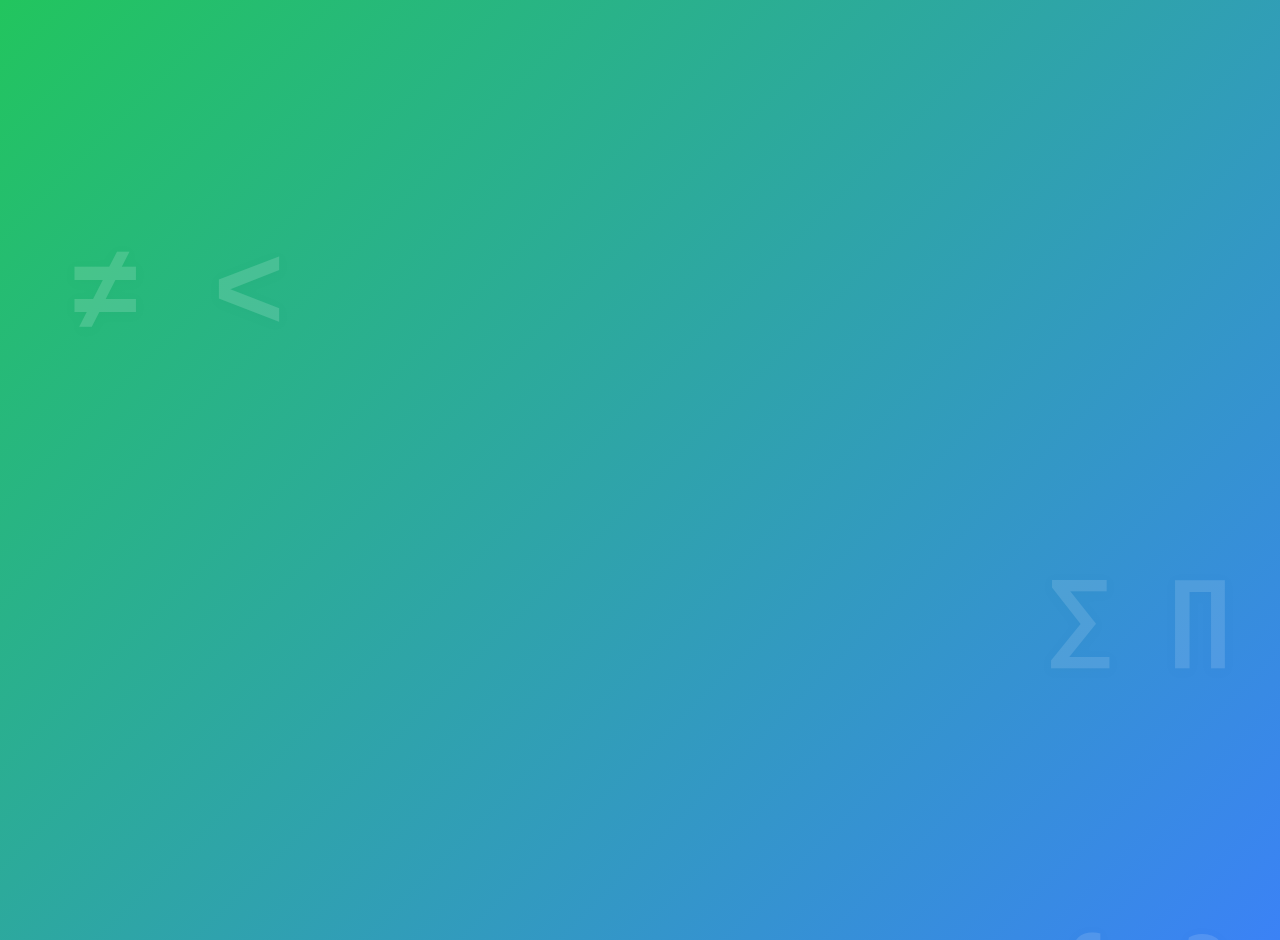
<file: index.html>
<!DOCTYPE html>
<html lang="id">
<head>
  <meta charset="UTF-8">
  <meta name="viewport" content="width=device-width, initial-scale=1.0">
  <title>LastGrade - Selamat Datang</title>
  <link rel="stylesheet" href="style.css">
  <style>
    body {
      padding-top: 0 !important;
      margin: 0;
    }
    
    .landing-container {
      display: flex;
      flex-direction: column;
      justify-content: center;
      align-items: center;
      min-height: 100vh;
      background: linear-gradient(135deg, #22c55e 0%, #3b82f6 100%);
      padding: 20px;
      position: relative;
      overflow: hidden;
    }

    .math-orb {
      position: absolute;
      border-radius: 50%;
      animation: float 6s ease-in-out infinite;
      display: flex;
      align-items: center;
      justify-content: center;
      font-family: 'Courier New', monospace;
      font-weight: bold;
      color: white;
      text-shadow: 0 2px 10px rgba(0, 0, 0, 0.1);
      overflow: hidden;
    }

    .math-orb-top-left {
      width: 500px;
      height: 500px;
      top: -180px;
      left: -180px;
      opacity: 0.15;
      font-size: 120px;
      padding: 35px;
      text-align: center;
      line-height: 1.6;
    }

    .math-orb-bottom-right {
      width: 450px;
      height: 450px;
      bottom: -120px;
      right: -120px;
      animation-delay: -3s;
      opacity: 0.12;
      font-size: 100px;
      padding: 35px;
      text-align: center;
      line-height: 1.8;
    }

    @keyframes float {
      0%, 100% { transform: translateY(0) rotate(0deg); }
      50% { transform: translateY(-20px) rotate(5deg); }
    }

    .welcome-message {
      font-size: 48px;
      font-weight: bold;
      color: white;
      margin-bottom: 15px;
      text-align: center;
      animation: fadeInUp 1s cubic-bezier(0.175, 0.885, 0.32, 1.275) forwards;
      opacity: 0;
      text-shadow: 0 4px 15px rgba(0, 0, 0, 0.2);
      position: relative;
    }

    .welcome-message::after {
      content: '';
      position: absolute;
      left: 50%;
      bottom: -5px;
      transform: translateX(-50%);
      width: 0;
      height: 3px;
      background: white;
      border-radius: 2px;
      animation: lineExpand 1s ease-out 0.8s forwards;
    }

    @keyframes lineExpand {
      to { width: 80%; }
    }

    .welcome-subtitle {
      font-size: 20px;
      color: white;
      margin-bottom: 50px;
      opacity: 0;
      text-align: center;
      animation: fadeInUp 1s cubic-bezier(0.175, 0.885, 0.32, 1.275) 0.3s forwards;
      letter-spacing: 1px;
      font-weight: 300;
    }

    .button-group {
      display: flex;
      flex-direction: column;
      gap: 20px;
      width: 100%;
      max-width: 280px;
    }

    .landing-btn {
      padding: 18px 50px;
      font-size: 16px;
      font-weight: 600;
      border: none;
      border-radius: 50px;
      cursor: pointer;
      text-decoration: none;
      text-align: center;
      position: relative;
      overflow: hidden;
      transition: all 0.3s ease;
      opacity: 0;
      width: 100%;
      box-sizing: border-box;
    }

    .landing-btn::before {
      content: '';
      position: absolute;
      top: 0;
      left: -100%;
      width: 100%;
      height: 100%;
      background: linear-gradient(90deg, transparent, rgba(255, 255, 255, 0.3), transparent);
      transition: left 0.5s ease;
    }

    .landing-btn:hover::before {
      left: 100%;
    }

    .landing-btn:active {
      transform: translateY(-2px) scale(0.98);
    }

    .btn-tamu {
      background: linear-gradient(135deg, #22c55e, #3b82f6);
      color: white;
      box-shadow: 0 4px 15px rgba(34, 197, 94, 0.3);
      animation: fadeInUp 1s cubic-bezier(0.175, 0.885, 0.32, 1.275) 0.8s forwards;
    }

    .btn-tamu:hover {
      transform: translateY(-5px) scale(1.02);
      box-shadow: 0 0 0 4px rgba(34, 197, 94, 0.4), 0 4px 20px rgba(34, 197, 94, 0.4);
    }

    .btn-login {
      background: linear-gradient(135deg, #22c55e, #3b82f6);
      color: white;
      box-shadow: 0 4px 15px rgba(34, 197, 94, 0.3);
      animation: fadeInUp 1s cubic-bezier(0.175, 0.885, 0.32, 1.275) 0.6s forwards;
    }

    .btn-login:hover {
      transform: translateY(-5px) scale(1.02);
      box-shadow: 0 0 0 4px rgba(34, 197, 94, 0.4), 0 4px 20px rgba(34, 197, 94, 0.4);
    }

    @keyframes fadeInUp {
      from { opacity: 0; transform: translateY(30px) scale(0.95); }
      to { opacity: 1; transform: translateY(0) scale(1); }
    }

    /* Mobile Responsive Styles */
    @media (max-width: 768px) {
      .welcome-message {
        font-size: 32px;
      }
      
      .welcome-subtitle {
        font-size: 16px;
        margin-bottom: 40px;
      }
      
      .math-orb-top-left {
        width: 280px;
        height: 280px;
        top: -80px;
        left: -80px;
        font-size: 60px;
        padding: 20px;
        opacity: 0.1;
      }
      
      .math-orb-bottom-right {
        width: 250px;
        height: 250px;
        bottom: -60px;
        right: -60px;
        font-size: 50px;
        padding: 20px;
        opacity: 0.08;
      }
      
      .button-group {
        gap: 15px;
      }
      
      .landing-btn {
        padding: 16px 40px;
        font-size: 15px;
      }
    }

    @media (max-width: 480px) {
      .welcome-message {
        font-size: 26px;
        margin-bottom: 12px;
      }
      
      .welcome-subtitle {
        font-size: 14px;
        margin-bottom: 35px;
        padding: 0 10px;
      }
      
      .math-orb-top-left {
        width: 200px;
        height: 200px;
        top: -50px;
        left: -50px;
        font-size: 40px;
        padding: 15px;
      }
      
      .math-orb-bottom-right {
        width: 180px;
        height: 180px;
        bottom: -40px;
        right: -40px;
        font-size: 35px;
        padding: 15px;
      }
      
      .button-group {
        gap: 12px;
        max-width: 250px;
      }
      
      .landing-btn {
        padding: 14px 30px;
        font-size: 14px;
        border-radius: 40px;
      }
      
      .landing-container {
        padding: 15px;
      }
    }

    @media (max-width: 360px) {
      .welcome-message {
        font-size: 22px;
      }
      
      .welcome-subtitle {
        font-size: 13px;
      }
      
      .landing-btn {
        padding: 12px 25px;
        font-size: 13px;
      }
    }
  </style>
</head>
<body>
  <div class="landing-container">
    <div class="math-orb math-orb-top-left">
      φ + π<br><br>
      × ÷ %<br><br>
      = ≠ <<br><br>
      ± ∞ √
    </div>
    
    <div class="math-orb math-orb-bottom-right">
      f(x)<br><br>
      ∑ ∏<br><br>
      ∫ ∂<br><br>
      α β γ
    </div>
    
    <div class="welcome-message">Selamat Datang di LastGrade</div>
    <div class="welcome-subtitle">Web Kalkulator Nilai Terbaru Untuk Siswa dan Guru</div>
    
    <div class="button-group">
      <a href="login.html" class="landing-btn btn-login">Login Kan Le</a>
      <a href="guest_dashboard.html" class="landing-btn btn-tamu">Masuk sebagai Tamu</a>
    </div>
  </div>
</body>
</html>
</file>
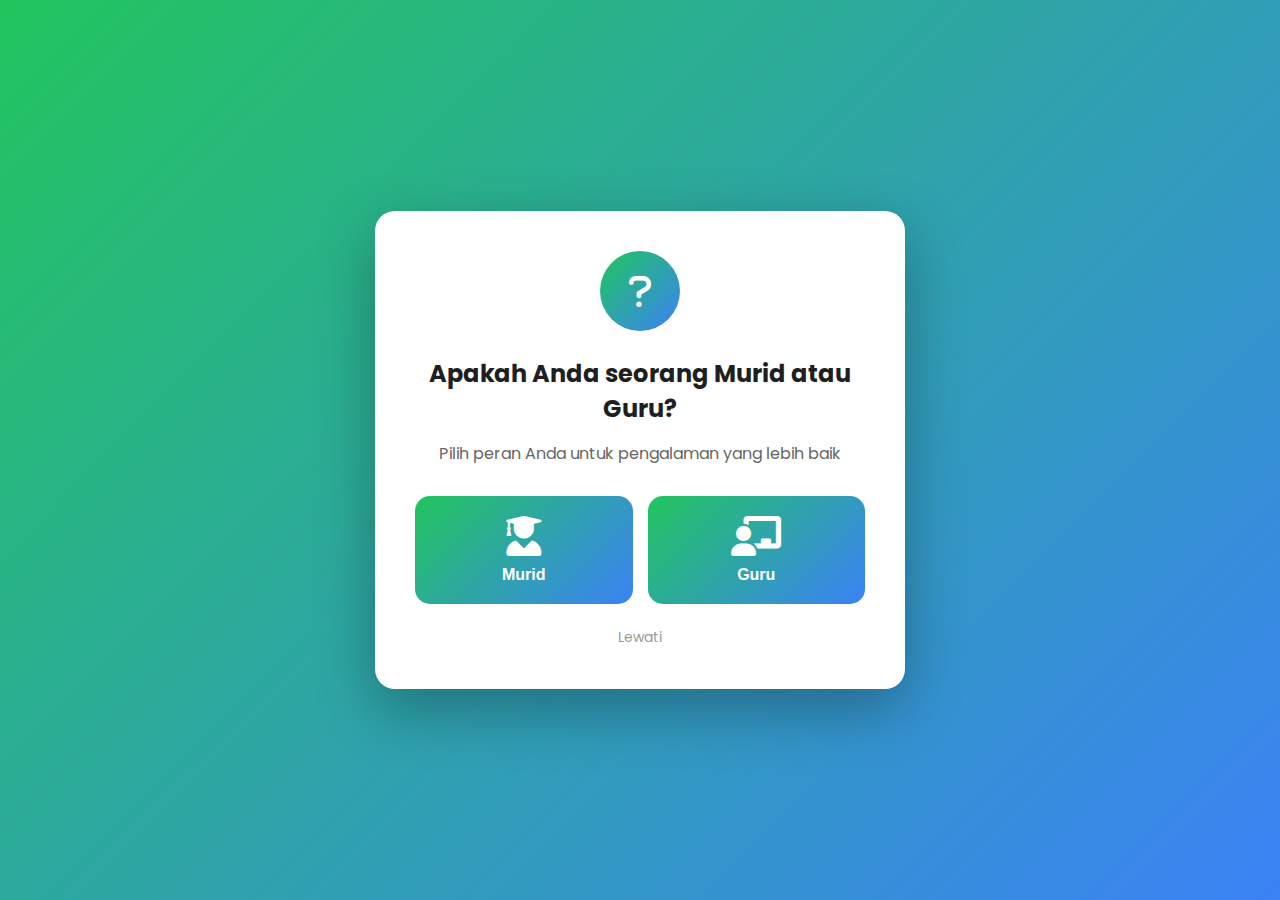
<file: ask_origin.html>
<!DOCTYPE html>
<html lang="id">
<head>
  <meta charset="UTF-8">
  <meta name="viewport" content="width=device-width, initial-scale=1.0">
  <title>Sebelum Masuk - LastGrade</title>
  <link rel="stylesheet" href="style.css">
  <link rel="stylesheet" href="https://cdnjs.cloudflare.com/ajax/libs/font-awesome/6.0.0-beta3/css/all.min.css">
  <style>
    /* Modal Styles */
    .modal-overlay {
      position: fixed;
      top: 0;
      left: 0;
      width: 100%;
      height: 100%;
      background: linear-gradient(135deg, #22c55e 0%, #3b82f6 100%);
      display: flex;
      align-items: center;
      justify-content: center;
      z-index: 1000;
    }

    .modal-content {
      background: white;
      padding: 40px;
      border-radius: 20px;
      box-shadow: 0 20px 60px rgba(0, 0, 0, 0.3);
      max-width: 450px;
      width: 90%;
      text-align: center;
      animation: modalSlideUp 0.5s ease-out;
    }

    @keyframes modalSlideUp {
      from {
        opacity: 0;
        transform: translateY(50px);
      }
      to {
        opacity: 1;
        transform: translateY(0);
      }
    }

    .modal-icon {
      width: 80px;
      height: 80px;
      background: linear-gradient(135deg, #22c55e 0%, #3b82f6 100%);
      border-radius: 50%;
      display: flex;
      align-items: center;
      justify-content: center;
      margin: 0 auto 25px;
      animation: pulse 2s ease-in-out infinite;
    }

    @keyframes pulse {
      0%, 100% {
        transform: scale(1);
        box-shadow: 0 0 0 0 rgba(34, 197, 94, 0.4);
      }
      50% {
        transform: scale(1.05);
        box-shadow: 0 0 0 15px rgba(34, 197, 94, 0);
      }
    }

    .modal-icon i {
      font-size: 35px;
      color: white;
    }

    .modal-title {
      font-size: 24px;
      font-weight: 700;
      color: #1f1f1f;
      margin-bottom: 15px;
    }

    .modal-subtitle {
      font-size: 16px;
      color: #666;
      margin-bottom: 30px;
      line-height: 1.5;
    }

    .origin-input {
      width: 100%;
      padding: 14px 16px;
      border: 2px solid #e5e5e5;
      border-radius: 10px;
      font-size: 16px;
      box-sizing: border-box;
      transition: all 0.3s ease;
      background: #f9f9f9;
      margin-bottom: 25px;
    }

    .origin-input:focus {
      outline: none;
      border-color: #3b82f6;
      background: white;
      box-shadow: 0 0 0 4px rgba(59, 130, 246, 0.1);
      transform: translateY(-2px);
    }

    .btn-continue {
      width: 100%;
      padding: 14px;
      background: linear-gradient(135deg, #22c55e 0%, #3b82f6 100%);
      color: white;
      border: none;
      border-radius: 10px;
      font-size: 16px;
      font-weight: 600;
      cursor: pointer;
      transition: all 0.3s ease;
      margin-bottom: 15px;
    }

    .btn-continue:hover {
      transform: translateY(-3px);
      box-shadow: 0 10px 25px rgba(59, 130, 246, 0.4);
    }

    .btn-skip {
      color: #999;
      font-size: 14px;
      text-decoration: none;
      transition: all 0.3s ease;
      display: inline-block;
    }

    .btn-skip:hover {
      color: #666;
      text-decoration: underline;
    }

    .skip-container {
      margin-top: 10px;
    }

    /* Role Selection Buttons */
    .role-buttons {
      display: flex;
      gap: 15px;
      margin-bottom: 20px;
    }

    .btn-role {
      flex: 1;
      padding: 20px;
      background: linear-gradient(135deg, #22c55e 0%, #3b82f6 100%);
      color: white;
      border: none;
      border-radius: 15px;
      font-size: 16px;
      font-weight: 600;
      cursor: pointer;
      transition: all 0.3s ease;
      display: flex;
      flex-direction: column;
      align-items: center;
      gap: 10px;
    }

    .btn-role:hover {
      transform: translateY(-5px);
      box-shadow: 0 15px 30px rgba(59, 130, 246, 0.4);
    }

    .btn-role i {
      font-size: 40px;
    }
  </style>
</head>
<body>
  <!-- Modal Overlay -->
  <div class="modal-overlay">
    <div class="modal-content">
      <!-- Icon -->
      <div class="modal-icon">
        <i class="fas fa-question"></i>
      </div>
      
    <!-- Question -->
    <h2 class="modal-title">Apakah Anda seorang Murid atau Guru?</h2>
    <p class="modal-subtitle">Pilih peran Anda untuk pengalaman yang lebih baik</p>
    
    <!-- Role Selection Buttons -->
    <div class="role-buttons">
      <button class="btn-role" onclick="selectRole('murid')">
        <i class="fas fa-user-graduate"></i>
        <span>Murid</span>
      </button>
      <button class="btn-role" onclick="selectRole('guru')">
        <i class="fas fa-chalkboard-teacher"></i>
        <span>Guru</span>
      </button>
    </div>
    
    <!-- Skip Link -->
    <div class="skip-container">
      <a href="dashboard.php" class="btn-skip">Lewati</a>
    </div>
    </div>
  </div>

  <script>
    function selectRole(role) {
      // Simpan role ke sessionStorage
      sessionStorage.setItem('user_role', role);
      
      // Redirect ke dashboard
      window.location.href = 'dashboard.php';
    }
  </script>
</body>
</html>
</file>
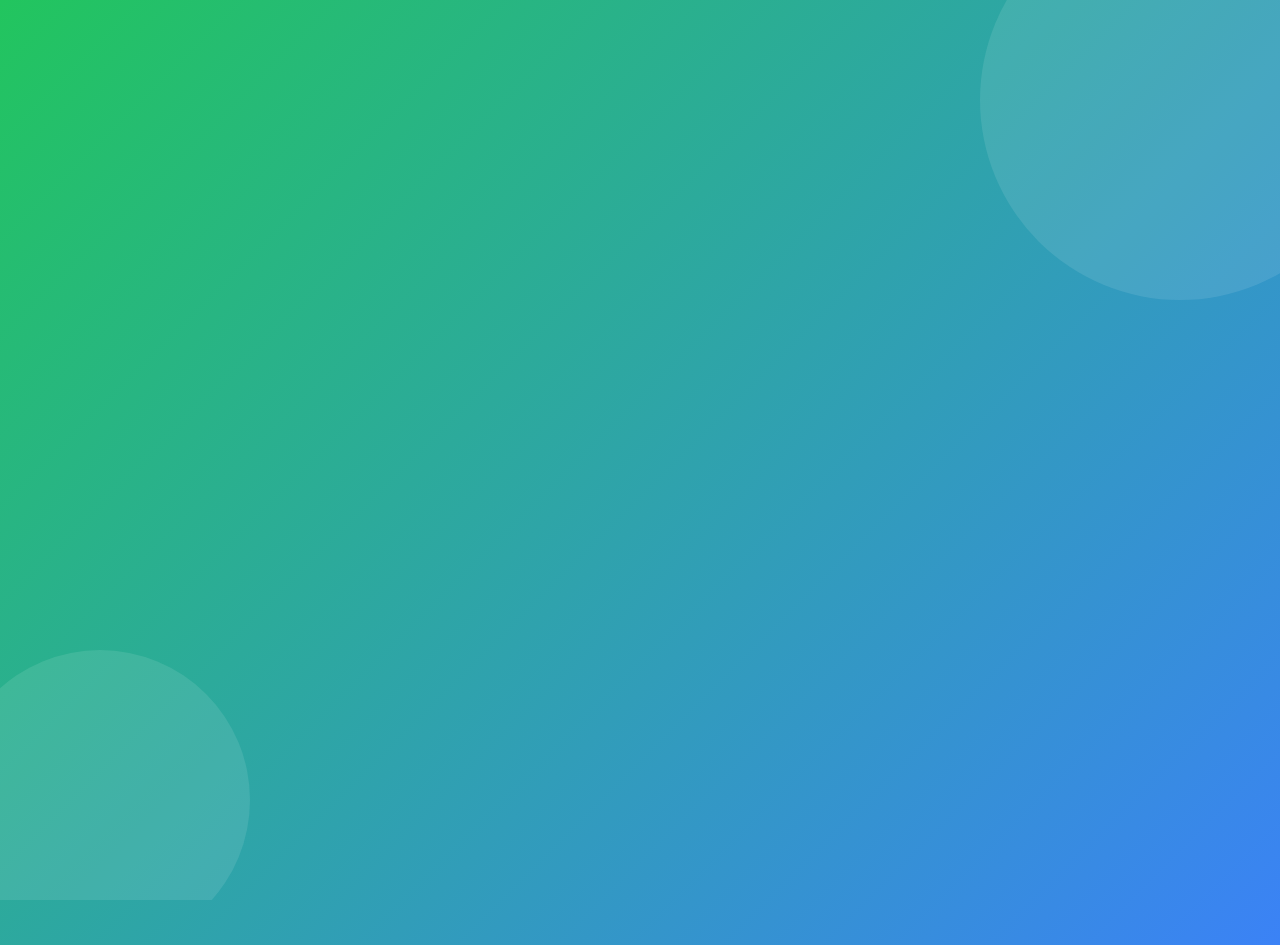
<file: login.html>
<!DOCTYPE html>
<html lang="id">
<head>
  <meta charset="UTF-8">
  <meta name="viewport" content="width=device-width, initial-scale=1.0">
<title>Login - LastGrade</title>
  <link rel="stylesheet" href="style.css">
  <link rel="stylesheet" href="https://cdnjs.cloudflare.com/ajax/libs/font-awesome/6.0.0-beta3/css/all.min.css">
  <style>
    /* Enhanced Login Page Styles */
    body {
      background: linear-gradient(135deg, #22c55e 0%, #3b82f6 100%);
      min-height: 100vh;
    }

    .logo {
      color: white;
    }

    .login-section {
      min-height: calc(100vh - 200px);
    }

    .form-container {
      background: rgba(255, 255, 255, 0.95);
      backdrop-filter: blur(20px);
      padding: 50px;
      border-radius: 20px;
      box-shadow: 0 15px 35px rgba(0, 0, 0, 0.2);
      width: 100%;
      max-width: 420px;
      text-align: center;
      /* Initial state for animation */
      opacity: 0;
      transform: translateY(30px);
      animation: formSlideUp 0.8s ease-out forwards;
    }

    @keyframes formSlideUp {
      to {
        opacity: 1;
        transform: translateY(0);
      }
    }

    .form-container h2 {
      color: #1f1f1f;
      font-size: 28px;
      margin-bottom: 10px;
      opacity: 0;
      animation: fadeIn 0.5s ease-out 0.3s forwards;
    }

    .form-container > p {
      opacity: 0;
      animation: fadeIn 0.5s ease-out 0.4s forwards;
    }

    .form-group {
      text-align: left;
      margin-bottom: 25px;
      opacity: 0;
      transform: translateX(-20px);
    }

    .form-group:nth-child(1) {
      animation: slideInLeft 0.5s ease-out 0.5s forwards;
    }

    .form-group:nth-child(2) {
      animation: slideInLeft 0.5s ease-out 0.6s forwards;
    }

    @keyframes slideInLeft {
      to {
        opacity: 1;
        transform: translateX(0);
      }
    }

    .form-group label {
      display: block;
      margin-bottom: 8px;
      font-weight: 600;
      color: #1f1f1f;
      font-size: 14px;
    }

    .form-group input {
      width: 100%;
      padding: 14px 16px;
      border: 2px solid #e5e5e5;
      border-radius: 10px;
      font-size: 16px;
      box-sizing: border-box;
      transition: all 0.3s ease;
      background: #f9f9f9;
    }

    .form-group input:focus {
      outline: none;
      border-color: #3b82f6;
      background: white;
      box-shadow: 0 0 0 4px rgba(59, 130, 246, 0.1);
      transform: translateY(-2px);
    }

    .form-group input::placeholder {
      color: #999;
    }

    .btn-primary {
      width: 100%;
      padding: 14px;
      background: linear-gradient(135deg, #22c55e 0%, #3b82f6 100%);
      color: white;
      border: none;
      border-radius: 10px;
      font-size: 16px;
      font-weight: 600;
      cursor: pointer;
      transition: all 0.3s ease;
      opacity: 0;
      animation: fadeIn 0.5s ease-out 0.9s forwards;
      margin-top: 10px;
    }

    .btn-primary:hover {
      transform: translateY(-3px);
      box-shadow: 0 10px 25px rgba(59, 130, 246, 0.4);
    }

    .btn-primary:active {
      transform: translateY(-1px);
    }

    .switch-form {
      margin-top: 25px;
      font-size: 14px;
      color: #666;
      opacity: 0;
      animation: fadeIn 0.5s ease-out 0.8s forwards;
    }

    .switch-form a {
      color: #22c55e;
      text-decoration: none;
      font-weight: 600;
      transition: all 0.3s ease;
    }

    .switch-form a:hover {
      color: #3b82f6;
      text-decoration: underline;
    }

    footer {
      background: transparent;
      color: white;
      opacity: 0;
      animation: fadeIn 0.5s ease-out 0.9s forwards;
    }

    footer a {
      color: white;
    }

    /* Background decoration */
    .bg-decoration {
      position: fixed;
      top: 0;
      left: 0;
      width: 100%;
      height: 100%;
      pointer-events: none;
      overflow: hidden;
      z-index: -1;
    }

    .bg-decoration::before,
    .bg-decoration::after {
      content: '';
      position: absolute;
      border-radius: 50%;
      opacity: 0.1;
    }

    .bg-decoration::before {
      width: 400px;
      height: 400px;
      background: white;
      top: -100px;
      right: -100px;
      animation: float 6s ease-in-out infinite;
    }

    .bg-decoration::after {
      width: 300px;
      height: 300px;
      background: white;
      bottom: -50px;
      left: -50px;
      animation: float 8s ease-in-out infinite reverse;
    }

    @keyframes float {
      0%, 100% { transform: translate(0, 0); }
      50% { transform: translate(30px, 30px); }
    }

    @keyframes fadeIn {
      from { opacity: 0; }
      to { opacity: 1; }
    }

    /* Back Button Styles */
    .back-btn {
      display: inline-flex;
      align-items: center;
      gap: 8px;
      color: #666;
      text-decoration: none;
      font-size: 14px;
      font-weight: 500;
      margin-top: 20px;
      padding: 8px 16px;
      border-radius: 8px;
      background: #f0f0f0;
      transition: all 0.3s ease;
      opacity: 0;
      animation: fadeIn 0.5s ease-out 0.9s forwards;
    }

    .back-btn:hover {
      background: #e0e0e0;
      color: #333;
      transform: translateX(-3px);
    }

    .back-btn i {
      font-size: 12px;
    }

    /* Mobile Responsive Styles */
    @media (max-width: 768px) {
      .form-container {
        padding: 35px 25px;
        max-width: 90%;
      }

      .form-container h2 {
        font-size: 24px;
      }

      .form-container > p {
        font-size: 14px;
      }

      .bg-decoration::before {
        width: 250px;
        height: 250px;
      }

      .bg-decoration::after {
        width: 200px;
        height: 200px;
      }
    }

    @media (max-width: 480px) {
      .form-container {
        padding: 25px 18px;
        border-radius: 16px;
      }

      .form-container h2 {
        font-size: 22px;
        margin-bottom: 8px;
      }

      .form-container > p {
        font-size: 13px;
        margin-bottom: 20px;
      }

      .form-group {
        margin-bottom: 18px;
      }

      .form-group label {
        font-size: 13px;
      }

      .form-group input {
        padding: 12px 14px;
        font-size: 16px; /* Prevents iOS zoom */
      }

      .btn-primary {
        padding: 14px;
        font-size: 15px;
        border-radius: 40px;
      }

      .switch-form {
        font-size: 13px;
        margin-top: 20px;
      }

      .back-btn {
        font-size: 13px;
        padding: 10px 14px;
        margin-top: 15px;
      }
    }

    @media (max-width: 360px) {
      .form-container {
        padding: 20px 15px;
      }

      .form-container h2 {
        font-size: 20px;
      }

      .btn-primary {
        padding: 12px;
        font-size: 14px;
      }
    }
  </style>
</head>
<body>
  <!-- Background Decoration -->
  <div class="bg-decoration"></div>

  <!-- LOGIN FORM -->
  <section class="login-section">
    <div class="form-container">
      <h2>Selamat Datang Kembali</h2>
      <p style="color: #666; margin-bottom: 30px;">Masukkan email dan password untuk masuk</p>
      <form class="login-form" action="login.php" method="POST">
        <div class="form-group">
          <label for="email">Email</label>
          <input type="email" id="email" name="email" placeholder="contoh@email.com" required>
        </div>
        <div class="form-group">
          <label for="password">Password</label>
          <input type="password" id="password" name="password" placeholder="Masukkan password" required>
        </div>
        <button type="submit" class="btn-primary">Masuk Sekarang</button>
      </form>
      <p class="switch-form">Belum punya akun? <a href="register.html">Daftar di sini</a></p>
      <a href="index.html" class="back-btn" title="Kembali ke Beranda">
        <i class="fas fa-arrow-left"></i> Kembali ke Halaman Utama
      </a>
    </div>
  </section>
  <script src="script.js"></script>
</body>
</html>
</file>
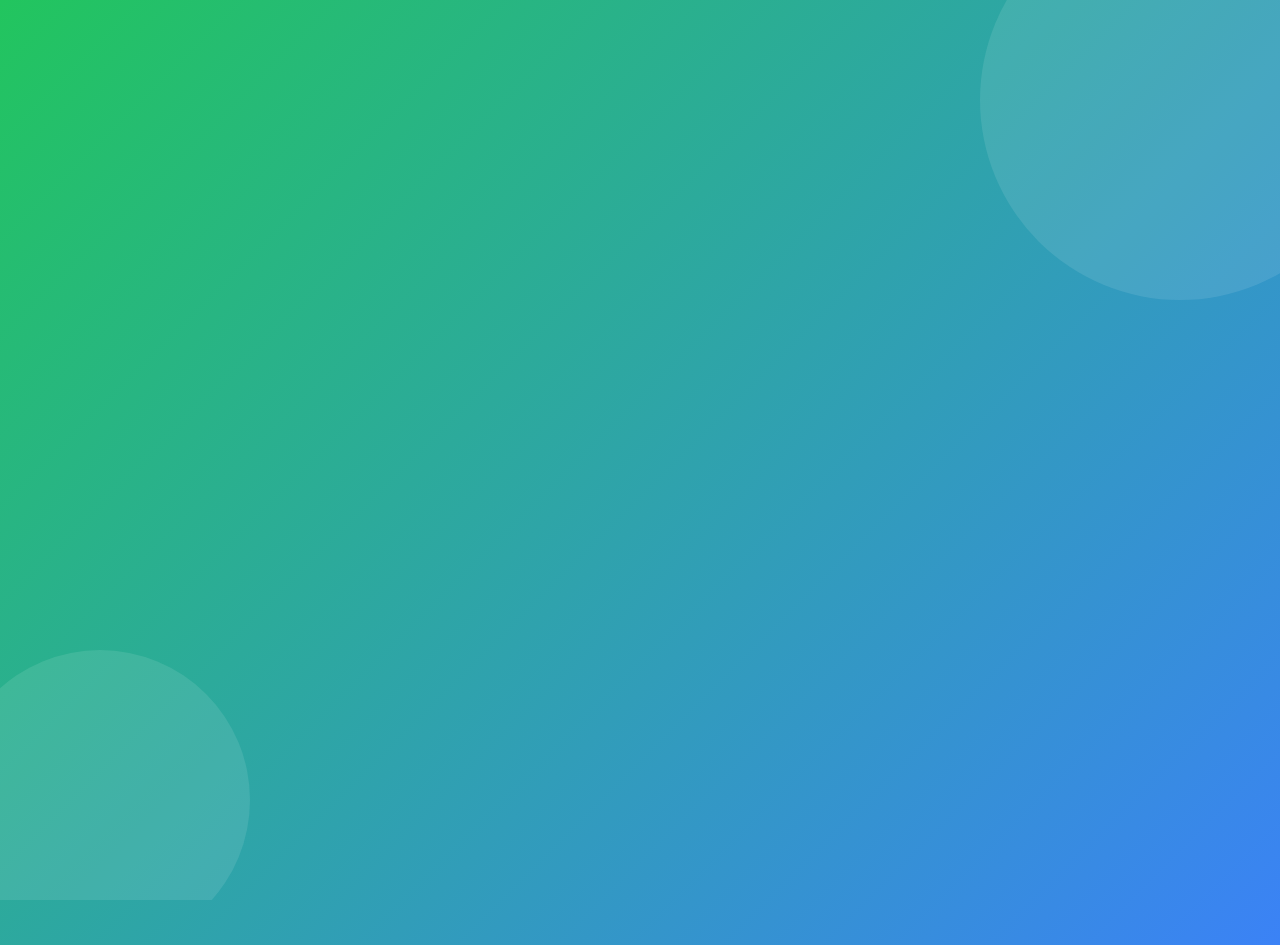
<file: register.html>
<!DOCTYPE html>
<html lang="id">
<head>
  <meta charset="UTF-8">
  <meta name="viewport" content="width=device-width, initial-scale=1.0">
<title>Daftar - LastGrade</title>
  <link rel="stylesheet" href="style.css">
  <link rel="stylesheet" href="https://cdnjs.cloudflare.com/ajax/libs/font-awesome/6.0.0-beta3/css/all.min.css">
  <style>
    /* Enhanced Register Page Styles */
    body {
      background: linear-gradient(135deg, #22c55e 0%, #3b82f6 100%);
      min-height: 100vh;
    }

    .logo {
      color: white;
    }

    .register-section {
      min-height: calc(100vh - 200px);
    }

    .form-container {
      background: rgba(255, 255, 255, 0.95);
      backdrop-filter: blur(20px);
      padding: 50px;
      border-radius: 20px;
      box-shadow: 0 15px 35px rgba(0, 0, 0, 0.2);
      width: 100%;
      max-width: 420px;
      text-align: center;
      /* Initial state for animation */
      opacity: 0;
      transform: translateY(30px);
      animation: formSlideUp 0.8s ease-out forwards;
    }

    @keyframes formSlideUp {
      to {
        opacity: 1;
        transform: translateY(0);
      }
    }

    .form-container h2 {
      color: #1f1f1f;
      font-size: 28px;
      margin-bottom: 10px;
      opacity: 0;
      animation: fadeIn 0.5s ease-out 0.3s forwards;
    }

    .form-container > p {
      opacity: 0;
      animation: fadeIn 0.5s ease-out 0.4s forwards;
    }

    .form-group {
      text-align: left;
      margin-bottom: 25px;
      opacity: 0;
      transform: translateX(-20px);
    }

    .form-group:nth-child(1) {
      animation: slideInLeft 0.5s ease-out 0.5s forwards;
    }

    .form-group:nth-child(2) {
      animation: slideInLeft 0.5s ease-out 0.6s forwards;
    }

    .form-group:nth-child(3) {
      animation: slideInLeft 0.5s ease-out 0.7s forwards;
    }

    .form-group:nth-child(4) {
      animation: slideInLeft 0.5s ease-out 0.8s forwards;
    }

    @keyframes slideInLeft {
      to {
        opacity: 1;
        transform: translateX(0);
      }
    }

    .form-group label {
      display: block;
      margin-bottom: 8px;
      font-weight: 600;
      color: #1f1f1f;
      font-size: 14px;
    }

    .form-group input {
      width: 100%;
      padding: 14px 16px;
      border: 2px solid #e5e5e5;
      border-radius: 10px;
      font-size: 16px;
      box-sizing: border-box;
      transition: all 0.3s ease;
      background: #f9f9f9;
    }

    .form-group input:focus {
      outline: none;
      border-color: #3b82f6;
      background: white;
      box-shadow: 0 0 0 4px rgba(59, 130, 246, 0.1);
      transform: translateY(-2px);
    }

    .form-group input::placeholder {
      color: #999;
    }

    .btn-primary {
      width: 100%;
      padding: 14px;
      background: linear-gradient(135deg, #22c55e 0%, #3b82f6 100%);
      color: white;
      border: none;
      border-radius: 10px;
      font-size: 16px;
      font-weight: 600;
      cursor: pointer;
      transition: all 0.3s ease;
      opacity: 0;
      animation: fadeIn 0.5s ease-out 0.9s forwards;
      margin-top: 10px;
    }

    .btn-primary:hover {
      transform: translateY(-3px);
      box-shadow: 0 10px 25px rgba(59, 130, 246, 0.4);
    }

    .btn-primary:active {
      transform: translateY(-1px);
    }

    .switch-form {
      margin-top: 25px;
      font-size: 14px;
      color: #666;
      opacity: 0;
      animation: fadeIn 0.5s ease-out 1.0s forwards;
    }

    .switch-form a {
      color: #22c55e;
      text-decoration: none;
      font-weight: 600;
      transition: all 0.3s ease;
    }

    .switch-form a:hover {
      color: #3b82f6;
      text-decoration: underline;
    }

    footer {
      background: transparent;
      color: white;
      opacity: 0;
      animation: fadeIn 0.5s ease-out 1.1s forwards;
    }

    footer a {
      color: white;
    }

    /* Background decoration */
    .bg-decoration {
      position: fixed;
      top: 0;
      left: 0;
      width: 100%;
      height: 100%;
      pointer-events: none;
      overflow: hidden;
      z-index: -1;
    }

    .bg-decoration::before,
    .bg-decoration::after {
      content: '';
      position: absolute;
      border-radius: 50%;
      opacity: 0.1;
    }

    .bg-decoration::before {
      width: 400px;
      height: 400px;
      background: white;
      top: -100px;
      right: -100px;
      animation: float 6s ease-in-out infinite;
    }

    .bg-decoration::after {
      width: 300px;
      height: 300px;
      background: white;
      bottom: -50px;
      left: -50px;
      animation: float 8s ease-in-out infinite reverse;
    }

    @keyframes float {
      0%, 100% { transform: translate(0, 0); }
      50% { transform: translate(30px, 30px); }
    }

    @keyframes fadeIn {
      from { opacity: 0; }
      to { opacity: 1; }
    }
  </style>
</head>
<body>
  <!-- Background Decoration -->
  <div class="bg-decoration"></div>

  <!-- REGISTER FORM -->
  <section class="register-section">
    <div class="form-container">
      <h2>Daftar ke LastGrade</h2>
      <p style="color: #666; margin-bottom: 30px;">Buat akun untuk memulai</p>
      <form class="register-form" action="register.php" method="POST">
        <div class="form-group">
          <label for="name">Nama Lengkap</label>
          <input type="text" id="name" name="name" placeholder="Masukkan nama lengkap" required>
        </div>
        <div class="form-group">
          <label for="email">Email</label>
          <input type="email" id="email" name="email" placeholder="contoh@email.com" required>
        </div>
        <div class="form-group">
          <label for="password">Password</label>
          <input type="password" id="password" name="password" placeholder="Masukkan password" required>
        </div>
        <div class="form-group">
          <label for="confirm-password">Konfirmasi Password</label>
          <input type="password" id="confirm-password" name="confirm-password" placeholder="Masukkan kembali password" required>
        </div>
        <button type="submit" class="btn-primary">Daftar Sekarang</button>
      </form>
      <p class="switch-form">Sudah punya akun? <a href="login.html">Login di sini</a></p>
    </div>
  </section>
  <script src="script.js"></script>
</body>
</html>
</file>
<file: style.css>
@import url('https://fonts.googleapis.com/css2?family=Poppins:wght@300;400;600;700&display=swap');

:root {
  --yellow: #facc15;
  --blue: #3b82f6;
  --green: #22c55e;
  --pink: #ec4899;
  --red: #ef4444;
  --white: #ffffff;
  --gray: #f5f5f5;
  --text: #1f1f1f;
}

/* Animations */
@keyframes fadeIn {
  from { opacity: 0; }
  to { opacity: 1; }
}

@keyframes slideUp {
  from { transform: translateY(50px); opacity: 0; }
  to { transform: translateY(0); opacity: 1; }
}

@keyframes slideInLeft {
  from { transform: translateX(-50px); opacity: 0; }
  to { transform: translateX(0); opacity: 1; }
}

@keyframes slideInRight {
  from { transform: translateX(50px); opacity: 0; }
  to { transform: translateX(0); opacity: 1; }
}

/* NAV */
.navbar {
  display: flex;
  justify-content: space-between;
  align-items: center;
  padding: 8px 20px;
  background: var(--green);
  backdrop-filter: blur(10px);
  border-bottom: 1px solid rgba(255, 255, 255, 0.2);
  animation: fadeIn 1s ease-out;
  position: fixed;
  top: 0 !important;
  left: 0;
  right: 0;
  z-index: 1000;
  box-sizing: border-box;
}

body {
  margin: 0;
  font-family: 'Poppins', sans-serif;
  background: white;
  color: var(--text);
  overflow-x: hidden;
  padding-top: 45px;
}

.logo {
  font-size: 22px;
  font-weight: bold;
  color: var(--white);
}

.nav-links {
  display: flex;
  list-style: none;
  gap: 25px;
  margin: 0;
  padding: 0;
  align-items: center;
}

.nav-links a {
  color: var(--white);
  text-decoration: none;
  font-weight: 500;
  transition: opacity 0.3s ease;
}

.nav-links a:hover {
  opacity: 0.8;
}

.nav-links a.active {
  font-weight: 700;
  border-bottom: 2px solid var(--white);
}

/* LOGIN BUTTON IN NAVBAR */
.btn-login {
  background: var(--white) !important;
  color: var(--green) !important;
  padding: 8px 20px;
  border-radius: 20px;
  font-weight: 600;
  border: 2px solid var(--white);
  transition: all 0.3s ease;
}

.btn-login:hover {
  background: transparent !important;
  color: var(--white) !important;
  border: 2px solid var(--white);
}

/* HERO */
.hero {
  text-align: center;
  padding: 60px 20px;
  animation: slideUp 1s ease-out 0.5s both;
}

.btn-primary {
  padding: 10px 20px;
  background: linear-gradient(135deg, #22c55e, #3b82f6);
  color: var(--white);
  border: none;
  border-radius: 8px;
  margin-top: 15px;
  cursor: pointer;
}

/* CONTACT */
.contact {
  padding: 40px;
  text-align: center;
  background: var(--gray);
}

.contact-links {
  display: flex;
  justify-content: center;
  gap: 30px;
  margin-top: 20px;
}

.contact-link {
  display: flex;
  align-items: center;
  gap: 10px;
  padding: 15px 20px;
  background: var(--white);
  border-radius: 12px;
  text-decoration: none;
  color: var(--text);
  box-shadow: 0 2px 6px rgba(0,0,0,.1);
  transition: transform 0.3s ease;
}

.contact-link:hover {
  transform: translateY(-5px);
}

/* MODAL */
.modal {
  display: none;
  position: fixed;
  z-index: 1000;
  left: 0;
  top: 0;
  width: 100%;
  height: 100%;
  background-color: rgba(0, 0, 0, 0.5);
  animation: fadeIn 0.3s ease-out;
}

.modal-content {
  background-color: var(--white);
  margin: 15% auto;
  padding: 20px;
  border-radius: 12px;
  width: 90%;
  max-width: 400px;
  text-align: center;
  box-shadow: 0 4px 12px rgba(0, 0, 0, 0.2);
  animation: slideUp 0.3s ease-out;
}

.close-btn {
  color: var(--text);
  float: right;
  font-size: 28px;
  font-weight: bold;
  cursor: pointer;
}

.close-btn:hover {
  color: var(--red);
}

.modal-buttons {
  display: flex;
  justify-content: center;
  gap: 15px;
  margin-top: 20px;
}

.btn-secondary {
  padding: 10px 20px;
  background: var(--gray);
  color: var(--text);
  border: none;
  border-radius: 8px;
  cursor: pointer;
  transition: background 0.3s ease;
}

.btn-secondary:hover {
  background: linear-gradient(135deg, #22c55e, #3b82f6);
  color: var(--white);
}

/* LOGIN/REGISTER FORMS */
.login-section, .register-section {
  display: flex;
  justify-content: center;
  align-items: center;
  min-height: 70vh;
  padding: 40px 20px;
  animation: slideUp 1s ease-out;
}

.form-container {
  background: var(--white);
  padding: 40px;
  border-radius: 12px;
  box-shadow: 0 4px 12px rgba(0, 0, 0, 0.1);
  width: 100%;
  max-width: 400px;
  text-align: center;
}

.form-group {
  margin-bottom: 20px;
  text-align: left;
}

.form-group label {
  display: block;
  margin-bottom: 5px;
  font-weight: 600;
  color: var(--text);
}

.form-group input {
  width: 100%;
  padding: 10px;
  border: 1px solid var(--gray);
  border-radius: 8px;
  font-size: 16px;
  box-sizing: border-box;
}

.form-group input:focus {
  outline: none;
  border-color: var(--blue);
}

.switch-form {
  margin-top: 20px;
  font-size: 14px;
}

.switch-form a {
  color: var(--green);
  text-decoration: none;
}

.switch-form a:hover {
  text-decoration: underline;
}

/* FOOTER */
footer {
  text-align: center;
  padding: 20px;
  margin-top: 40px;
  background: var(--white);
  animation: fadeIn 1s ease-out 2s both;
}

/* CALCULATOR */
.calculator-section {
  display: flex;
  justify-content: center;
  align-items: center;
  min-height: 70vh;
  padding: 40px 20px;
  background: linear-gradient(135deg, #f5f5f5 0%, #e8f5e9 100%);
}

.calculator-container {
  background: var(--white);
  padding: 40px;
  border-radius: 16px;
  box-shadow: 0 8px 30px rgba(0, 0, 0, 0.12);
  width: 100%;
  max-width: 500px;
  text-align: center;
  animation: slideUp 0.5s ease-out;
}

.calculator-container h1 {
  color: var(--green);
  margin-bottom: 10px;
  font-size: 28px;
}

.calculator-desc {
  color: #666;
  margin-bottom: 30px;
  font-size: 14px;
}

.calculator-form {
  text-align: left;
}

.calculator-form .form-group {
  margin-bottom: 18px;
}

.calculator-form label {
  display: block;
  margin-bottom: 8px;
  font-weight: 600;
  color: #333;
  font-size: 14px;
}

.calculator-form input {
  width: 100%;
  padding: 12px 15px;
  border: 2px solid #e0e0e0;
  border-radius: 10px;
  font-size: 16px;
  box-sizing: border-box;
  transition: all 0.3s ease;
}

.calculator-form input:focus {
  outline: none;
  border-color: var(--green);
  box-shadow: 0 0 0 3px rgba(34, 197, 94, 0.1);
}

.calculator-form .btn-primary {
  width: 100%;
  padding: 14px;
  font-size: 16px;
  font-weight: 600;
  margin-top: 10px;
  background: linear-gradient(135deg, var(--green), var(--blue));
  border: none;
  border-radius: 10px;
  color: var(--white);
  cursor: pointer;
  transition: transform 0.2s ease, box-shadow 0.2s ease;
}

.calculator-form .btn-primary:hover {
  transform: translateY(-2px);
  box-shadow: 0 4px 15px rgba(34, 197, 94, 0.4);
}

.calculator-form .btn-primary:active {
  transform: translateY(0);
}

/* RESULT SECTION */
.result-section {
  padding: 40px 20px;
  background: linear-gradient(135deg, #f5f5f5 0%, #e8f5e9 100%);
}

.result-container {
  background: var(--white);
  padding: 40px;
  border-radius: 16px;
  box-shadow: 0 8px 30px rgba(0, 0, 0, 0.12);
  max-width: 500px;
  margin: 0 auto;
  text-align: center;
}

.result-container h2 {
  color: var(--green);
  margin: 0 0 20px 0;
  font-size: 24px;
}

.result-container .final-grade {
  font-size: 48px;
  font-weight: 700;
  color: var(--blue);
  margin: 0;
}

.result-container .grade-info {
  margin: 10px 0 0 0;
  font-size: 20px;
  font-weight: 600;
}

/* CHART SECTION */
.chart-section {
  padding: 40px 20px;
  background: linear-gradient(135deg, #f5f5f5 0%, #e8f5e9 100%);
}

.chart-section .chart-container {
  max-width: 700px;
  margin: 0 auto;
}

.line-chart-wrapper {
  position: relative;
  height: 300px;
  width: 100%;
}

/* CALCULATOR WRAPPER */
.calculator-wrapper {
  display: flex;
  gap: 40px;
  max-width: 1100px;
  width: 100%;
  justify-content: center;
  align-items: flex-start;
}

.calculator-wrapper .calculator-container {
  flex: 1;
  min-width: 400px;
  max-width: 500px;
}

/* CHART */
.chart-container {
  flex: 1;
  min-width: 350px;
  max-width: 450px;
  background: var(--white);
  padding: 30px;
  border-radius: 16px;
  box-shadow: 0 8px 30px rgba(0, 0, 0, 0.12);
  animation: slideUp 0.5s ease-out;
}

.chart-container h2 {
  color: var(--green);
  margin: 0 0 20px 0;
  font-size: 22px;
  text-align: center;
}

.line-chart-wrapper {
  position: relative;
  height: 250px;
  width: 100%;
}

.chart-legend {
  display: flex;
  justify-content: center;
  gap: 20px;
  margin-top: 15px;
  padding-top: 15px;
  border-top: 1px solid #e0e0e0;
}

.legend-item {
  display: flex;
  align-items: center;
  gap: 8px;
  font-size: 13px;
  color: #666;
}

.legend-color {
  width: 12px;
  height: 12px;
  border-radius: 3px;
}

.chart-box {
  display: flex;
  flex-direction: column;
  gap: 15px;
}

.chart-bar-wrapper {
  display: flex;
  align-items: center;
  gap: 10px;
}

.chart-label {
  width: 80px;
  font-weight: 600;
  font-size: 14px;
  color: #333;
}

.chart-bar-container {
  flex: 1;
  height: 24px;
  background: #e0e0e0;
  border-radius: 12px;
  overflow: hidden;
}

.chart-bar {
  height: 100%;
  background: var(--green);
  border-radius: 12px;
  transition: width 0.5s ease-out, background-color 0.3s ease;
}

.chart-bar-wrapper.total .chart-bar-container {
  height: 32px;
}

.chart-bar-wrapper.total .chart-label {
  font-size: 16px;
  font-weight: 700;
}

.chart-value {
  width: 50px;
  text-align: right;
  font-weight: 600;
  font-size: 14px;
  color: #333;
}

.grade-scale {
  display: flex;
  justify-content: space-between;
  margin-top: 20px;
  padding-top: 15px;
  border-top: 1px solid #e0e0e0;
  font-size: 11px;
  color: #666;
}

/* Responsive - Tablet */
@media (max-width: 768px) {
  .calculator-wrapper {
    flex-direction: column;
  }
  
  .calculator-wrapper .calculator-container,
  .chart-container {
    min-width: 100%;
  }
  
  .form-container {
    padding: 30px 20px;
  }
  
  .welcome-message {
    font-size: 32px;
  }
  
  .welcome-subtitle {
    font-size: 16px;
  }
  
  .nav-links {
    gap: 15px;
  }
}

/* Responsive - Mobile */
@media (max-width: 480px) {
  /* Navbar */
  .navbar {
    padding: 8px 15px;
  }
  
  .logo {
    font-size: 18px;
  }
  
  .nav-links {
    gap: 10px;
  }
  
  .nav-links a {
    font-size: 14px;
  }
  
  .btn-login {
    padding: 6px 14px;
    font-size: 13px;
  }
  
  /* Body */
  body {
    padding-top: 50px;
  }
  
  /* Form Container */
  .form-container {
    padding: 25px 15px;
    border-radius: 16px;
  }
  
  .form-container h2 {
    font-size: 24px;
  }
  
  /* Form Groups */
  .form-group {
    margin-bottom: 15px;
  }
  
  .form-group input {
    padding: 12px;
    font-size: 16px; /* Prevents iOS zoom on focus */
  }
  
  /* Buttons */
  .btn-primary {
    padding: 12px 20px;
    font-size: 15px;
  }
  
  /* Calculator */
  .calculator-section {
    padding: 20px 15px;
    min-height: auto;
  }
  
  .calculator-container {
    padding: 25px 15px;
  }
  
  .calculator-container h1 {
    font-size: 22px;
  }
  
  .calculator-desc {
    font-size: 13px;
  }
  
  .calculator-form input {
    padding: 12px;
    font-size: 16px;
  }
  
  .calculator-form .btn-primary {
    padding: 14px;
    font-size: 15px;
  }
  
  /* Result Section */
  .result-section {
    padding: 25px 15px;
  }
  
  .result-container {
    padding: 25px 15px;
  }
  
  .result-container h2 {
    font-size: 20px;
  }
  
  .result-container .final-grade {
    font-size: 36px;
  }
  
  .result-container .grade-info {
    font-size: 16px;
  }
  
  /* Chart Section - FIXED for mobile */
  .chart-section {
    padding: 20px 12px;
    overflow-x: hidden;
  }
  
  .chart-container {
    padding: 15px 12px;
    width: calc(100% - 24px);
    max-width: 100%;
    box-sizing: border-box;
    overflow-x: hidden;
    margin: 0 auto;
  }
  
  .chart-container h2 {
    font-size: 16px;
    margin-bottom: 12px;
  }
  
  .line-chart-wrapper {
    height: 160px;
    width: 100%;
    overflow: hidden;
  }
  
  .line-chart-wrapper canvas {
    max-width: 100% !important;
    height: auto !important;
  }
  
  .chart-legend {
    flex-wrap: wrap;
    gap: 10px;
  }
  
  .legend-item {
    font-size: 11px;
  }
  
  /* Footer */
  footer {
    padding: 15px;
    font-size: 13px;
  }
  
  /* Hero */
  .hero {
    padding: 40px 15px;
  }
  
  /* Contact */
  .contact {
    padding: 30px 15px;
  }
  
  .contact-links {
    flex-direction: column;
    gap: 15px;
  }
  
  .contact-link {
    padding: 12px 15px;
    font-size: 14px;
  }
  
  /* Modal */
  .modal-content {
    margin: 10% auto;
    padding: 20px;
    width: 90%;
  }
  
  .close-btn {
    font-size: 24px;
  }
  
  .modal-buttons {
    flex-direction: column;
    gap: 10px;
  }
}

/* Extra Small Mobile */
@media (max-width: 360px) {
  .welcome-message {
    font-size: 26px;
  }
  
  .welcome-subtitle {
    font-size: 14px;
  }
  
  .button-group {
    gap: 15px;
  }
  
  .landing-btn {
    padding: 14px 30px;
    font-size: 14px;
  }
}

/* Touch-friendly improvements */
@media (hover: none) and (pointer: coarse) {
  /* Larger touch targets */
  .btn-primary,
  .btn-secondary,
  .landing-btn,
  .btn-login,
  .contact-link {
    min-height: 44px;
  }
  
  input[type="number"],
  input[type="text"],
  input[type="email"],
  input[type="password"] {
    min-height: 44px;
  }
  
  /* Remove hover effects that can get stuck on touch */
  .landing-btn:hover,
  .btn-login:hover,
  .contact-link:hover {
    transform: none;
  }
}
</file>
